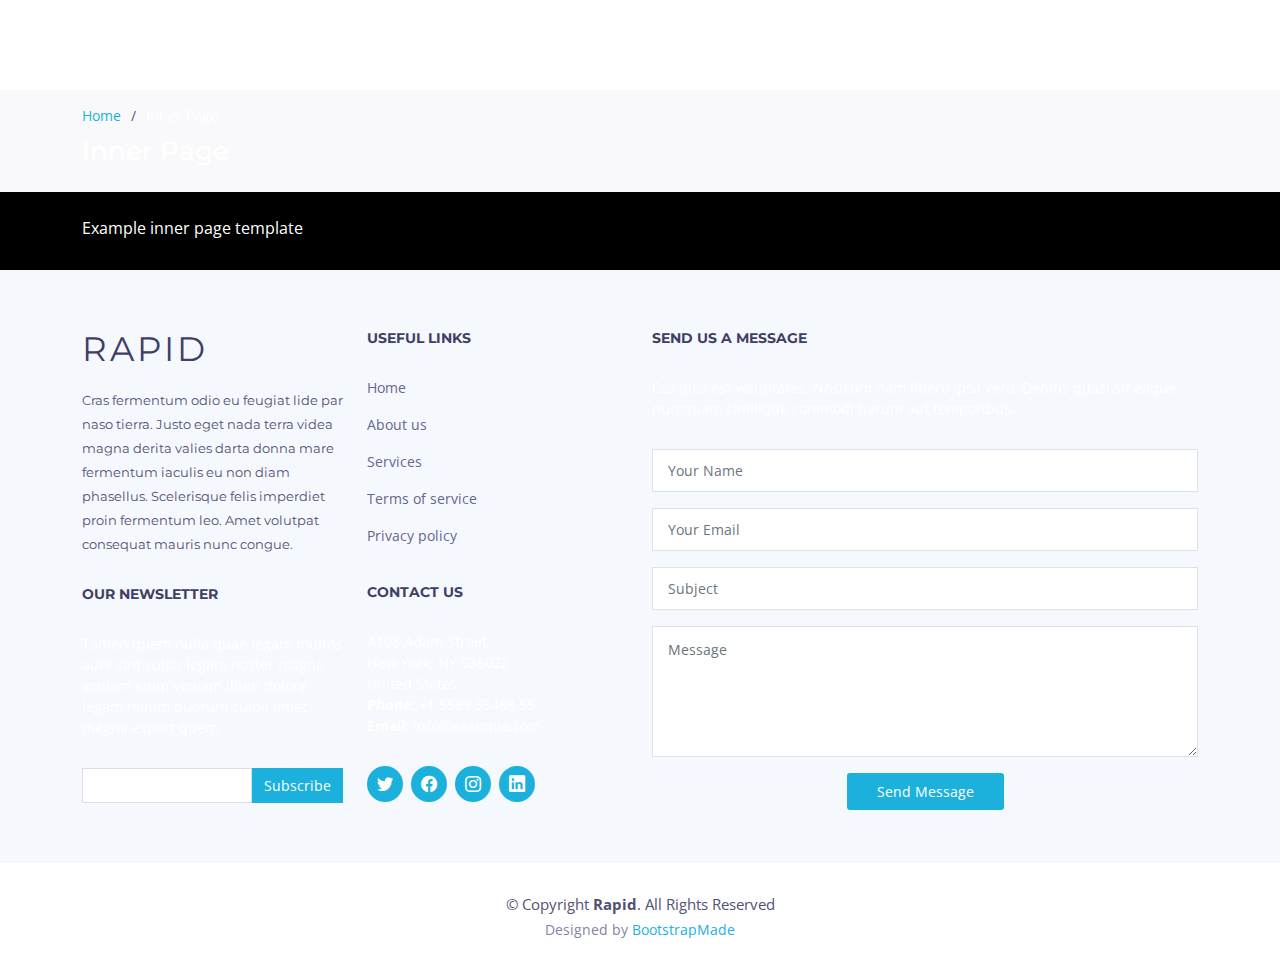
<file: inner-page.html>
<!DOCTYPE html>
<html lang="en">

<head>
  <meta charset="utf-8">
  <meta content="width=device-width, initial-scale=1.0" name="viewport">

  <title>Inner Page - Rapid Bootstrap Template</title>
  <meta content="" name="description">
  <meta content="" name="keywords">

  <!-- Favicons -->
  <link href="assets/img/favicon.png" rel="icon">
  <link href="assets/img/apple-touch-icon.png" rel="apple-touch-icon">

  <!-- Google Fonts -->
  <link href="https://fonts.googleapis.com/css?family=Open+Sans:300,300i,400,400i,600,600i,700,700i|Montserrat:300,400,500,600,700" rel="stylesheet">

  <!-- Vendor CSS Files -->
  <link href="assets/vendor/aos/aos.css" rel="stylesheet">
  <link href="assets/vendor/bootstrap/css/bootstrap.min.css" rel="stylesheet">
  <link href="assets/vendor/bootstrap-icons/bootstrap-icons.css" rel="stylesheet">
  <link href="assets/vendor/glightbox/css/glightbox.min.css" rel="stylesheet">
  <link href="assets/vendor/swiper/swiper-bundle.min.css" rel="stylesheet">

  <!-- Template Main CSS File -->
  <link href="assets/css/style.css" rel="stylesheet">

  <!-- =======================================================
  * Template Name: Rapid - v4.2.0
  * Template URL: https://bootstrapmade.com/rapid-multipurpose-bootstrap-business-template/
  * Author: BootstrapMade.com
  * License: https://bootstrapmade.com/license/
  ======================================================== -->
</head>

<body>

  <!-- ======= Header ======= -->
  <header id="header" class="fixed-top d-flex align-items-center ">
    <div class="container d-flex align-items-center">

      <h1 class="logo me-auto"><a href="index.html">Rapid</a></h1>
      <!-- Uncomment below if you prefer to use an image logo -->
      <!-- <a href="index.html" class="logo me-auto"><img src="assets/img/logo.png" alt="" class="img-fluid"></a>-->

      <nav id="navbar" class="navbar order-last order-lg-0">
        <ul>
          <li><a class="nav-link scrollto " href="#hero">Home</a></li>
          <li><a class="nav-link scrollto" href="#about">About</a></li>
          <li><a class="nav-link scrollto" href="#services">Services</a></li>
          <li><a class="nav-link scrollto " href="#portfolio">Portfolio</a></li>
          <li><a class="nav-link scrollto" href="#team">Team</a></li>
          <li class="dropdown"><a href="#"><span>Drop Down</span> <i class="bi bi-chevron-down"></i></a>
            <ul>
              <li><a href="#">Drop Down 1</a></li>
              <li class="dropdown"><a href="#"><span>Deep Drop Down</span> <i class="bi bi-chevron-right"></i></a>
                <ul>
                  <li><a href="#">Deep Drop Down 1</a></li>
                  <li><a href="#">Deep Drop Down 2</a></li>
                  <li><a href="#">Deep Drop Down 3</a></li>
                  <li><a href="#">Deep Drop Down 4</a></li>
                  <li><a href="#">Deep Drop Down 5</a></li>
                </ul>
              </li>
              <li><a href="#">Drop Down 2</a></li>
              <li><a href="#">Drop Down 3</a></li>
              <li><a href="#">Drop Down 4</a></li>
            </ul>
          </li>
          <li><a class="nav-link scrollto" href="#footer">Contact</a></li>
        </ul>
        <i class="bi bi-list mobile-nav-toggle"></i>
      </nav><!-- .navbar -->

      <div class="social-links">
        <a href="#" class="twitter"><i class="bi bi-twitter"></i></a>
        <a href="#" class="facebook"><i class="bi bi-facebook"></i></a>
        <a href="#" class="linkedin"><i class="bi bi-linkedin"></i></a>
        <a href="#" class="instagram"><i class="bi bi-instagram"></i></a>
      </div>

    </div>
  </header><!-- End Header -->

  <main id="main">

    <!-- ======= Breadcrumbs ======= -->
    <section id="breadcrumbs" class="breadcrumbs">
      <div class="container">

        <ol>
          <li><a href="index.html">Home</a></li>
          <li>Inner Page</li>
        </ol>
        <h2>Inner Page</h2>

      </div>
    </section><!-- End Breadcrumbs -->

    <section class="inner-page pt-4">
      <div class="container">
        <p>
          Example inner page template
        </p>
      </div>
    </section>

  </main><!-- End #main -->

  <!-- ======= Footer ======= -->
  <footer id="footer" class="section-bg">
    <div class="footer-top">
      <div class="container">

        <div class="row">

          <div class="col-lg-6">

            <div class="row">

              <div class="col-sm-6">

                <div class="footer-info">
                  <h3>Rapid</h3>
                  <p>Cras fermentum odio eu feugiat lide par naso tierra. Justo eget nada terra videa magna derita valies darta donna mare fermentum iaculis eu non diam phasellus. Scelerisque felis imperdiet proin fermentum leo. Amet volutpat consequat mauris nunc congue.</p>
                </div>

                <div class="footer-newsletter">
                  <h4>Our Newsletter</h4>
                  <p>Tamen quem nulla quae legam multos aute sint culpa legam noster magna veniam enim veniam illum dolore legam minim quorum culpa amet magna export quem.</p>
                  <form action="" method="post">
                    <input type="email" name="email"><input type="submit" value="Subscribe">
                  </form>
                </div>

              </div>

              <div class="col-sm-6">
                <div class="footer-links">
                  <h4>Useful Links</h4>
                  <ul>
                    <li><a href="#">Home</a></li>
                    <li><a href="#about">About us</a></li>
                    <li><a href="#">Services</a></li>
                    <li><a href="#">Terms of service</a></li>
                    <li><a href="#">Privacy policy</a></li>
                  </ul>
                </div>

                <div class="footer-links">
                  <h4>Contact Us</h4>
                  <p>
                    A108 Adam Street <br>
                    New York, NY 535022<br>
                    United States <br>
                    <strong>Phone:</strong> +1 5589 55488 55<br>
                    <strong>Email:</strong> info@example.com<br>
                  </p>
                </div>

                <div class="social-links">
                  <a href="#" class="twitter"><i class="bi bi-twitter"></i></a>
                  <a href="#" class="facebook"><i class="bi bi-facebook"></i></a>
                  <a href="#" class="instagram"><i class="bi bi-instagram"></i></a>
                  <a href="#" class="linkedin"><i class="bi bi-linkedin"></i></a>
                </div>

              </div>

            </div>

          </div>

          <div class="col-lg-6">

            <div class="form">

              <h4>Send us a message</h4>
              <p>Eos ipsa est voluptates. Nostrum nam libero ipsa vero. Debitis quasi sit eaque numquam similique commodi harum aut temporibus.</p>

              <form action="forms/contact.php" method="post" role="form" class="php-email-form">
                <div class="form-group">
                  <input type="text" name="name" class="form-control" id="name" placeholder="Your Name" required>
                </div>
                <div class="form-group mt-3">
                  <input type="email" class="form-control" name="email" id="email" placeholder="Your Email" required>
                </div>
                <div class="form-group mt-3">
                  <input type="text" class="form-control" name="subject" id="subject" placeholder="Subject" required>
                </div>
                <div class="form-group mt-3">
                  <textarea class="form-control" name="message" rows="5" placeholder="Message" required></textarea>
                </div>

                <div class="my-3">
                  <div class="loading">Loading</div>
                  <div class="error-message"></div>
                  <div class="sent-message">Your message has been sent. Thank you!</div>
                </div>

                <div class="text-center"><button type="submit" title="Send Message">Send Message</button></div>
              </form>

            </div>

          </div>

        </div>

      </div>
    </div>

    <div class="container">
      <div class="copyright">
        &copy; Copyright <strong>Rapid</strong>. All Rights Reserved
      </div>
      <div class="credits">
        <!--
        All the links in the footer should remain intact.
        You can delete the links only if you purchased the pro version.
        Licensing information: https://bootstrapmade.com/license/
        Purchase the pro version with working PHP/AJAX contact form: https://bootstrapmade.com/buy/?theme=Rapid
      -->
        Designed by <a href="https://bootstrapmade.com/">BootstrapMade</a>
      </div>
    </div>
  </footer><!-- End  Footer -->

  <a href="#" class="back-to-top d-flex align-items-center justify-content-center"><i class="bi bi-arrow-up-short"></i></a>

  <!-- Vendor JS Files -->
  <script src="assets/vendor/aos/aos.js"></script>
  <script src="assets/vendor/bootstrap/js/bootstrap.bundle.min.js"></script>
  <script src="assets/vendor/glightbox/js/glightbox.min.js"></script>
  <script src="assets/vendor/isotope-layout/isotope.pkgd.min.js"></script>
  <script src="assets/vendor/php-email-form/validate.js"></script>
  <script src="assets/vendor/purecounter/purecounter.js"></script>
  <script src="assets/vendor/swiper/swiper-bundle.min.js"></script>

  <!-- Template Main JS File -->
  <script src="assets/js/main.js"></script>

</body>

</html>
</file>
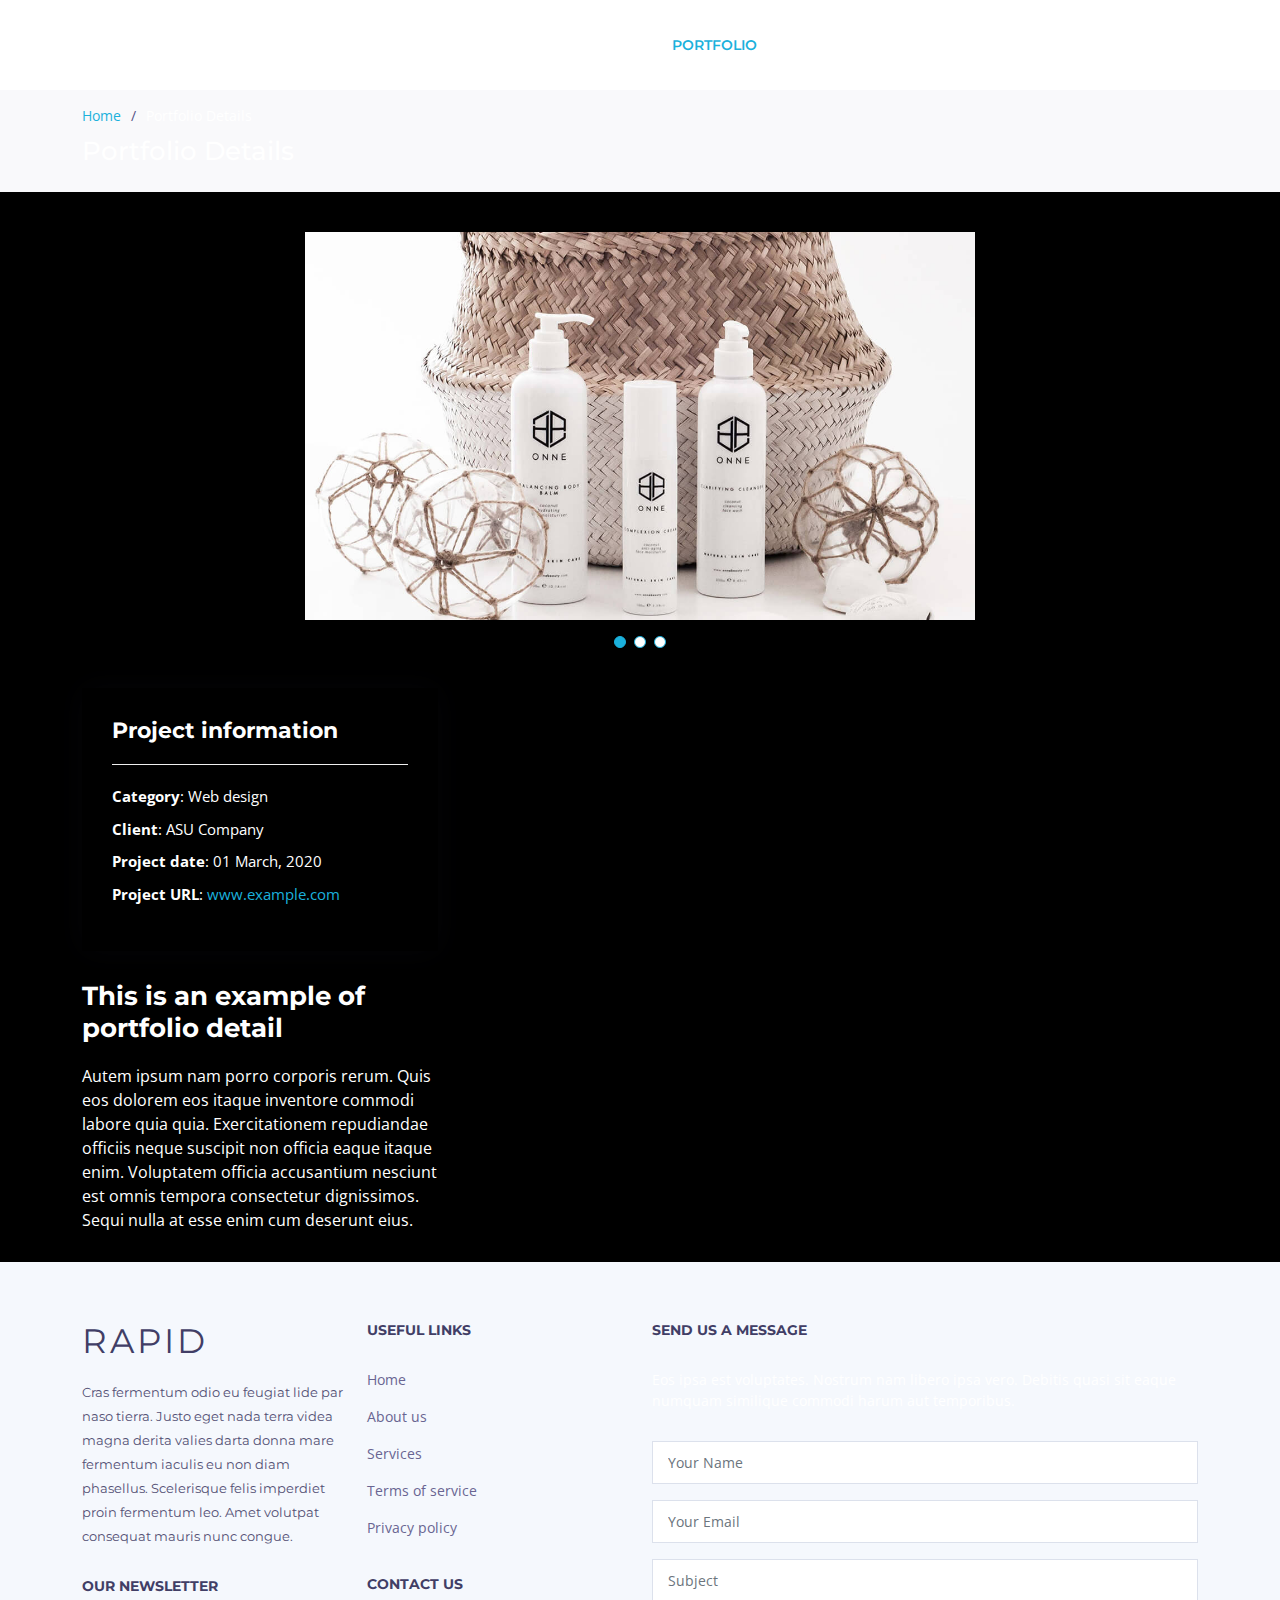
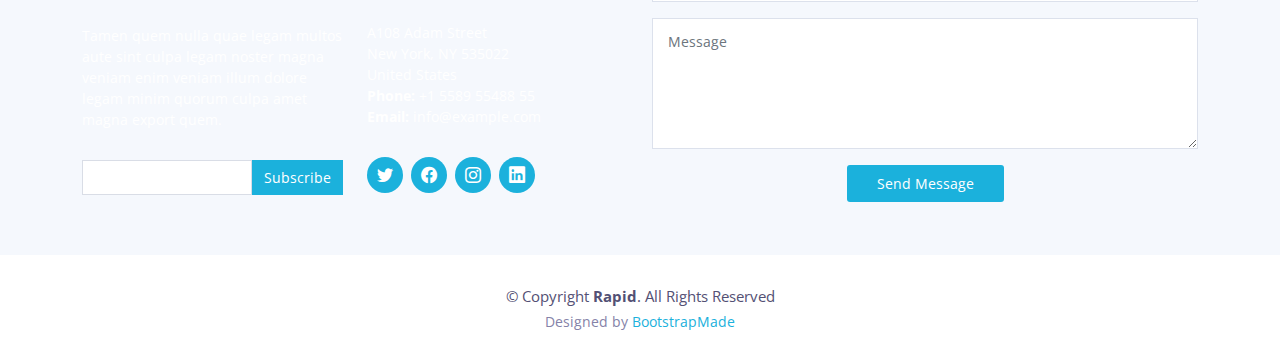
<file: portfolio-details.html>
<!DOCTYPE html>
<html lang="en">

<head>
  <meta charset="utf-8">
  <meta content="width=device-width, initial-scale=1.0" name="viewport">

  <title>Portfolio Details - Rapid Bootstrap Template</title>
  <meta content="" name="description">
  <meta content="" name="keywords">

  <!-- Favicons -->
  <link href="assets/img/favicon.png" rel="icon">
  <link href="assets/img/apple-touch-icon.png" rel="apple-touch-icon">

  <!-- Google Fonts -->
  <link href="https://fonts.googleapis.com/css?family=Open+Sans:300,300i,400,400i,600,600i,700,700i|Montserrat:300,400,500,600,700" rel="stylesheet">

  <!-- Vendor CSS Files -->
  <link href="assets/vendor/aos/aos.css" rel="stylesheet">
  <link href="assets/vendor/bootstrap/css/bootstrap.min.css" rel="stylesheet">
  <link href="assets/vendor/bootstrap-icons/bootstrap-icons.css" rel="stylesheet">
  <link href="assets/vendor/glightbox/css/glightbox.min.css" rel="stylesheet">
  <link href="assets/vendor/swiper/swiper-bundle.min.css" rel="stylesheet">

  <!-- Template Main CSS File -->
  <link href="assets/css/style.css" rel="stylesheet">

  <!-- =======================================================
  * Template Name: Rapid - v4.2.0
  * Template URL: https://bootstrapmade.com/rapid-multipurpose-bootstrap-business-template/
  * Author: BootstrapMade.com
  * License: https://bootstrapmade.com/license/
  ======================================================== -->
</head>

<body>

  <!-- ======= Header ======= -->
  <header id="header" class="fixed-top d-flex align-items-center ">
    <div class="container d-flex align-items-center">

      <h1 class="logo me-auto"><a href="index.html">Rapid</a></h1>
      <!-- Uncomment below if you prefer to use an image logo -->
      <!-- <a href="index.html" class="logo me-auto"><img src="assets/img/logo.png" alt="" class="img-fluid"></a>-->

      <nav id="navbar" class="navbar order-last order-lg-0">
        <ul>
          <li><a class="nav-link scrollto " href="#hero">Home</a></li>
          <li><a class="nav-link scrollto" href="#about">About</a></li>
          <li><a class="nav-link scrollto" href="#services">Services</a></li>
          <li><a class="nav-link scrollto active" href="#portfolio">Portfolio</a></li>
          <li><a class="nav-link scrollto" href="#team">Team</a></li>
          <li class="dropdown"><a href="#"><span>Drop Down</span> <i class="bi bi-chevron-down"></i></a>
            <ul>
              <li><a href="#">Drop Down 1</a></li>
              <li class="dropdown"><a href="#"><span>Deep Drop Down</span> <i class="bi bi-chevron-right"></i></a>
                <ul>
                  <li><a href="#">Deep Drop Down 1</a></li>
                  <li><a href="#">Deep Drop Down 2</a></li>
                  <li><a href="#">Deep Drop Down 3</a></li>
                  <li><a href="#">Deep Drop Down 4</a></li>
                  <li><a href="#">Deep Drop Down 5</a></li>
                </ul>
              </li>
              <li><a href="#">Drop Down 2</a></li>
              <li><a href="#">Drop Down 3</a></li>
              <li><a href="#">Drop Down 4</a></li>
            </ul>
          </li>
          <li><a class="nav-link scrollto" href="#footer">Contact</a></li>
        </ul>
        <i class="bi bi-list mobile-nav-toggle"></i>
      </nav><!-- .navbar -->

      <div class="social-links">
        <a href="#" class="twitter"><i class="bi bi-twitter"></i></a>
        <a href="#" class="facebook"><i class="bi bi-facebook"></i></a>
        <a href="#" class="linkedin"><i class="bi bi-linkedin"></i></a>
        <a href="#" class="instagram"><i class="bi bi-instagram"></i></a>
      </div>

    </div>
  </header><!-- End Header -->

  <main id="main">

    <!-- ======= Breadcrumbs ======= -->
    <section id="breadcrumbs" class="breadcrumbs">
      <div class="container">

        <ol>
          <li><a href="index.html">Home</a></li>
          <li>Portfolio Details</li>
        </ol>
        <h2>Portfolio Details</h2>

      </div>
    </section><!-- End Breadcrumbs -->

    <!-- ======= Portfolio Details Section ======= -->
    <section id="portfolio-details" class="portfolio-details">
      <div class="container">

        <div class="row gy-4">

          <div class="col-lg-8">
            <div class="portfolio-details-slider swiper-container">
              <div class="swiper-wrapper align-items-center">

                <div class="swiper-slide">
                  <img src="assets/img/portfolio/portfolio-details-1.jpg" alt="">
                </div>

                <div class="swiper-slide">
                  <img src="assets/img/portfolio/portfolio-details-2.jpg" alt="">
                </div>

                <div class="swiper-slide">
                  <img src="assets/img/portfolio/portfolio-details-3.jpg" alt="">
                </div>

              </div>
              <div class="swiper-pagination"></div>
            </div>
          </div>

          <div class="col-lg-4">
            <div class="portfolio-info">
              <h3>Project information</h3>
              <ul>
                <li><strong>Category</strong>: Web design</li>
                <li><strong>Client</strong>: ASU Company</li>
                <li><strong>Project date</strong>: 01 March, 2020</li>
                <li><strong>Project URL</strong>: <a href="#">www.example.com</a></li>
              </ul>
            </div>
            <div class="portfolio-description">
              <h2>This is an example of portfolio detail</h2>
              <p>
                Autem ipsum nam porro corporis rerum. Quis eos dolorem eos itaque inventore commodi labore quia quia. Exercitationem repudiandae officiis neque suscipit non officia eaque itaque enim. Voluptatem officia accusantium nesciunt est omnis tempora consectetur dignissimos. Sequi nulla at esse enim cum deserunt eius.
              </p>
            </div>
          </div>

        </div>

      </div>
    </section><!-- End Portfolio Details Section -->

  </main><!-- End #main -->

  <!-- ======= Footer ======= -->
  <footer id="footer" class="section-bg">
    <div class="footer-top">
      <div class="container">

        <div class="row">

          <div class="col-lg-6">

            <div class="row">

              <div class="col-sm-6">

                <div class="footer-info">
                  <h3>Rapid</h3>
                  <p>Cras fermentum odio eu feugiat lide par naso tierra. Justo eget nada terra videa magna derita valies darta donna mare fermentum iaculis eu non diam phasellus. Scelerisque felis imperdiet proin fermentum leo. Amet volutpat consequat mauris nunc congue.</p>
                </div>

                <div class="footer-newsletter">
                  <h4>Our Newsletter</h4>
                  <p>Tamen quem nulla quae legam multos aute sint culpa legam noster magna veniam enim veniam illum dolore legam minim quorum culpa amet magna export quem.</p>
                  <form action="" method="post">
                    <input type="email" name="email"><input type="submit" value="Subscribe">
                  </form>
                </div>

              </div>

              <div class="col-sm-6">
                <div class="footer-links">
                  <h4>Useful Links</h4>
                  <ul>
                    <li><a href="#">Home</a></li>
                    <li><a href="#about">About us</a></li>
                    <li><a href="#">Services</a></li>
                    <li><a href="#">Terms of service</a></li>
                    <li><a href="#">Privacy policy</a></li>
                  </ul>
                </div>

                <div class="footer-links">
                  <h4>Contact Us</h4>
                  <p>
                    A108 Adam Street <br>
                    New York, NY 535022<br>
                    United States <br>
                    <strong>Phone:</strong> +1 5589 55488 55<br>
                    <strong>Email:</strong> info@example.com<br>
                  </p>
                </div>

                <div class="social-links">
                  <a href="#" class="twitter"><i class="bi bi-twitter"></i></a>
                  <a href="#" class="facebook"><i class="bi bi-facebook"></i></a>
                  <a href="#" class="instagram"><i class="bi bi-instagram"></i></a>
                  <a href="#" class="linkedin"><i class="bi bi-linkedin"></i></a>
                </div>

              </div>

            </div>

          </div>

          <div class="col-lg-6">

            <div class="form">

              <h4>Send us a message</h4>
              <p>Eos ipsa est voluptates. Nostrum nam libero ipsa vero. Debitis quasi sit eaque numquam similique commodi harum aut temporibus.</p>

              <form action="forms/contact.php" method="post" role="form" class="php-email-form">
                <div class="form-group">
                  <input type="text" name="name" class="form-control" id="name" placeholder="Your Name" required>
                </div>
                <div class="form-group mt-3">
                  <input type="email" class="form-control" name="email" id="email" placeholder="Your Email" required>
                </div>
                <div class="form-group mt-3">
                  <input type="text" class="form-control" name="subject" id="subject" placeholder="Subject" required>
                </div>
                <div class="form-group mt-3">
                  <textarea class="form-control" name="message" rows="5" placeholder="Message" required></textarea>
                </div>

                <div class="my-3">
                  <div class="loading">Loading</div>
                  <div class="error-message"></div>
                  <div class="sent-message">Your message has been sent. Thank you!</div>
                </div>

                <div class="text-center"><button type="submit" title="Send Message">Send Message</button></div>
              </form>

            </div>

          </div>

        </div>

      </div>
    </div>

    <div class="container">
      <div class="copyright">
        &copy; Copyright <strong>Rapid</strong>. All Rights Reserved
      </div>
      <div class="credits">
        <!--
        All the links in the footer should remain intact.
        You can delete the links only if you purchased the pro version.
        Licensing information: https://bootstrapmade.com/license/
        Purchase the pro version with working PHP/AJAX contact form: https://bootstrapmade.com/buy/?theme=Rapid
      -->
        Designed by <a href="https://bootstrapmade.com/">BootstrapMade</a>
      </div>
    </div>
  </footer><!-- End  Footer -->

  <a href="#" class="back-to-top d-flex align-items-center justify-content-center"><i class="bi bi-arrow-up-short"></i></a>

  <!-- Vendor JS Files -->
  <script src="assets/vendor/aos/aos.js"></script>
  <script src="assets/vendor/bootstrap/js/bootstrap.bundle.min.js"></script>
  <script src="assets/vendor/glightbox/js/glightbox.min.js"></script>
  <script src="assets/vendor/isotope-layout/isotope.pkgd.min.js"></script>
  <script src="assets/vendor/php-email-form/validate.js"></script>
  <script src="assets/vendor/purecounter/purecounter.js"></script>
  <script src="assets/vendor/swiper/swiper-bundle.min.js"></script>

  <!-- Template Main JS File -->
  <script src="assets/js/main.js"></script>

</body>

</html>
</file>
<file: assets/css/style.css>
/**
* Template Name: Rapid - v4.2.0
* Template URL: https://bootstrapmade.com/rapid-multipurpose-bootstrap-business-template/
* Author: BootstrapMade.com
* License: https://bootstrapmade.com/license/
*/

/*--------------------------------------------------------------
# General
--------------------------------------------------------------*/
body {
  background: #000;
  color: #fff;
  font-family: "Open Sans", sans-serif;
}

a {
  color: #1bb1dc;
  text-decoration: none;
  transition: 0.5s;
}

a:hover, a:active, a:focus {
  color: #0a98c0;
  outline: none;
  text-decoration: none;
}

p {
  padding: 0;
  margin: 0 0 30px 0;
}

h1, h2, h3, h4, h5, h6 {
  font-family: "Montserrat", sans-serif;
  font-weight: 400;
  margin: 0 0 20px 0;
  padding: 0;
}

/*--------------------------------------------------------------
# Back to top button
--------------------------------------------------------------*/
.back-to-top {
  position: fixed;
  visibility: hidden;
  opacity: 0;
  right: 15px;
  bottom: 15px;
  z-index: 996;
  background: #1bb1dc;
  width: 40px;
  height: 40px;
  border-radius: 50px;
  transition: all 0.4s;
}

.back-to-top i {
  font-size: 28px;
  color: #fff;
  line-height: 0;
}

.back-to-top:hover {
  background: #39c0e7;
  color: #fff;
}

.back-to-top.active {
  visibility: visible;
  opacity: 1;
}

/*--------------------------------------------------------------
# Disable aos animation delay on mobile devices
--------------------------------------------------------------*/
@media screen and (max-width: 768px) {
  [data-aos-delay] {
    transition-delay: 0 !important;
  }
}

/*--------------------------------------------------------------
# Header
--------------------------------------------------------------*/
#header {
  background: #fff;
  transition: all 0.5s;
  z-index: 997;
  height: 90px;
}

#header.header-transparent {
  background: transparent;
}

#header.header-scrolled {
  background: #000;
  height: 70px;
  box-shadow: 0px 0px 30px rgba(127, 137, 161, 0.3);
}

#header .logo {
  font-size: 36px;
  margin: 0;
  padding: 0;
  font-weight: 400;
  letter-spacing: 3px;
  text-transform: uppercase;
}

#header .logo a {
  color: #ffffff;
}

#header .logo img {
  max-height: 40px;
}

#header .social-links {
  margin: 0 0 0 20px;
  display: inline-flex;
  align-items: center;
  justify-content: center;
}

#header .social-links a {
  color: #ffffff;
  transition: 0.3s;
  line-height: 0;
  margin-left: 15px;
}

#header .social-links a i {
  line-height: 0;
}

#header .social-links a:hover {
  color: #1bb1dc;
}

@media (max-width: 992px) {
  #header .social-links {
    margin: 0 15px 0 0;
  }
}

@media (max-width: 992px) {
  #header .logo {
    font-size: 28px;
  }
}

/*--------------------------------------------------------------
# Navigation Menu
--------------------------------------------------------------*/
/**
* Desktop Navigation 
*/
.navbar {
  padding: 0;
}

.navbar ul {
  margin: 0;
  padding: 0;
  display: flex;
  list-style: none;
  align-items: center;
}

.navbar li {
  position: relative;
}

.navbar a {
  display: flex;
  align-items: center;
  justify-content: space-between;
  padding: 10px 0 10px 24px;
  font-family: "Montserrat", sans-serif;
  text-transform: uppercase;
  font-size: 14px;
  font-weight: 600;
  color: #ffffff;
  white-space: nowrap;
  transition: 0.3s;
}

.navbar a i {
  font-size: 12px;
  line-height: 0;
  margin-left: 5px;
}

.navbar a:hover, .navbar .active, .navbar li:hover > a {
  color: #1bb1dc;
}

.navbar .dropdown ul {
  display: block;
  position: absolute;
  left: 24px;
  top: calc(100% + 30px);
  margin: 0;
  padding: 10px 0;
  z-index: 99;
  opacity: 0;
  visibility: hidden;
  background: #fff;
  box-shadow: 0px 0px 30px rgba(127, 137, 161, 0.25);
  transition: 0.3s;
}

.navbar .dropdown ul li {
  min-width: 200px;
}

.navbar .dropdown ul a {
  padding: 10px 20px;
  text-transform: none;
  font-weight: 400;
}

.navbar .dropdown ul a i {
  font-size: 12px;
}

.navbar .dropdown ul a:hover, .navbar .dropdown ul .active:hover, .navbar .dropdown ul li:hover > a {
  color: #1bb1dc;
}

.navbar .dropdown:hover > ul {
  opacity: 1;
  top: 100%;
  visibility: visible;
}

.navbar .dropdown .dropdown ul {
  top: 0;
  left: calc(100% - 30px);
  visibility: hidden;
}

.navbar .dropdown .dropdown:hover > ul {
  opacity: 1;
  top: 0;
  left: 100%;
  visibility: visible;
}

@media (max-width: 1366px) {
  .navbar .dropdown .dropdown ul {
    left: -90%;
  }
  .navbar .dropdown .dropdown:hover > ul {
    left: -100%;
  }
}

/**
* Mobile Navigation 
*/
.mobile-nav-toggle {
  color: #ffffff;
  font-size: 28px;
  cursor: pointer;
  display: none;
  line-height: 0;
  transition: 0.5s;
}

.mobile-nav-toggle.bi-x {
  color: #fff;
}

@media (max-width: 991px) {
  .mobile-nav-toggle {
    display: block;
  }
  .navbar ul {
    display: none;
  }
}

.navbar-mobile {
  position: fixed;
  overflow: hidden;
  top: 0;
  right: 0;
  left: 0;
  bottom: 0;
  background: rgba(0, 0, 0, 0.9);
  transition: 0.3s;
  z-index: 999;
}

.navbar-mobile .mobile-nav-toggle {
  position: absolute;
  top: 15px;
  right: 15px;
}

.navbar-mobile ul {
  display: block;
  position: absolute;
  top: 55px;
  right: 15px;
  bottom: 15px;
  left: 15px;
  padding: 10px 0;
  background-color: #000;
  overflow-y: auto;
  transition: 0.3s;
}

.navbar-mobile a {
  padding: 10px 20px;
  font-size: 15px;
  color: #ffffff;
}

.navbar-mobile a:hover, .navbar-mobile .active, .navbar-mobile li:hover > a {
  color: #1bb1dc;
}

.navbar-mobile .getstarted {
  margin: 15px;
}

.navbar-mobile .dropdown ul {
  position: static;
  display: none;
  margin: 10px 20px;
  padding: 10px 0;
  z-index: 99;
  opacity: 1;
  visibility: visible;
  background: #fff;
  box-shadow: 0px 0px 30px rgba(127, 137, 161, 0.25);
}

.navbar-mobile .dropdown ul li {
  min-width: 200px;
}

.navbar-mobile .dropdown ul a {
  padding: 10px 20px;
}

.navbar-mobile .dropdown ul a i {
  font-size: 12px;
}

.navbar-mobile .dropdown ul a:hover, .navbar-mobile .dropdown ul .active:hover, .navbar-mobile .dropdown ul li:hover > a {
  color: #1bb1dc;
}

.navbar-mobile .dropdown > .dropdown-active {
  display: block;
}

/*--------------------------------------------------------------
# Hero Section
--------------------------------------------------------------*/
#hero {
  width: 100%;
  height: 100vh;
  position: relative;
  background: #f5f8fd url("../img/intro-bg.jpg") center top no-repeat;
  background-size: cover;
  padding-top: 110px;
}

@media (max-width: 991px) {
  #hero {
    height: auto;
    padding: 100px 0 60px 0;
  }
  #hero .container {
    height: auto !important;
  }
  #hero .intro-img {
    width: 80%;
  }
}

@media (min-width: 992px) {
  #hero .intro-info {
    padding-top: 100px;
  }
}

@media (max-width: 991px) {
  #hero .intro-info {
    text-align: center;
    padding-top: 40px;
  }
}

#hero .intro-info h2 {
  color: white;
  margin-bottom: 40px;
  font-size: 40px;
  font-weight: 700;
}

#hero .intro-info h2 span {
  color: #1bb1dc;
}

@media (max-width: 991px) {
  #hero .intro-info h2 {
    font-size: 30px;
    margin-bottom: 30px;
  }
}

#hero .intro-info .btn-get-started, #hero .intro-info .btn-services {
  font-family: "Montserrat", sans-serif;
  font-size: 13px;
  font-weight: 600;
  text-transform: uppercase;
  letter-spacing: 1px;
  display: inline-block;
  padding: 10px 32px;
  border-radius: 4px;
  transition: 0.5s;
  color: #fff;
  background: #1bb1dc;
  color: #fff;
}

#hero .intro-info .btn-get-started:hover, #hero .intro-info .btn-services:hover {
  background: #0a98c0;
}

/*--------------------------------------------------------------
# Sections
--------------------------------------------------------------*/
section {
  overflow: hidden;
}

/* Sections Header
--------------------------------*/
.section-header h3 {
  font-size: 36px;
  color: #ffffff;
  text-align: center;
  font-weight: 700;
  position: relative;
  font-family: "Montserrat", sans-serif;
}

.section-header p {
  text-align: center;
  margin: auto;
  font-size: 15px;
  padding-bottom: 60px;
  color: #ffffff;
  width: 100%;
}

@media (max-width: 767px) {
  .section-header p {
    width: 100%;
  }
}

/* Section with background
--------------------------------*/
.section-bg {
  background: #000000;
}

/* About Us Section
--------------------------------*/
#about {
  padding: 80px 0;
}

#about .about-content {
  padding-top: 40px;
}

#about .about-content h2 {
  color: #413e66;
  font-family: "Montserrat", sans-serif;
  font-weight: 700;
}

#about .about-content h3 {
  color: #696592;
  font-weight: 400;
  font-size: 22px;
  font-style: italic;
}

#about .about-content ul {
  list-style: none;
  padding: 0;
}

#about .about-content ul li {
  padding-bottom: 10px;
}

#about .about-content ul li i {
  font-size: 20px;
  padding-right: 4px;
  color: #1bb1dc;
}

#about .about-img {
  position: relative;
  margin: 30px 30px 30px 30px;
}

#about .about-img img {
  width: 100%;
  border: 8px solid #fff;
  transition: .5s;
}

#about .about-img img:hover {
  width: 100%;
  transform: scale(1.03);
}

#about .about-img::before {
  position: absolute;
  left: -31px;
  top: -30px;
  width: 90%;
  height: 92%;
  z-index: -1;
  content: '';
  background-color: #ebf1fa;
  transition: .5s;
}

#about .about-img::after {
  position: absolute;
  right: -31px;
  bottom: -30px;
  width: 90%;
  height: 92%;
  z-index: -1;
  content: '';
  background-color: #ebf1fa;
  transition: .5s;
}

/* Services Section
--------------------------------*/
#services {
  padding: 60px 0 40px 0;
}

#services .box {
  padding: 9px;
  position: relative;
  overflow: hidden;
  border-radius: 10px;
  margin: 0 10px 40px 10px;
  background: ##000000d9;
  box-shadow: 0 10px 29px 0 rgba(68, 88, 144, 0.1);
  transition: all 0.3s ease-in-out;
  text-align: center;
}

#services .box:hover {
  transform: scale(1.1);
}

#services .icon {
  margin: 0 auto 15px auto;
  padding-top: 12px;
  display: inline-block;
  text-align: center;
  border-radius: 50%;
  width: 60px;
  height: 60px;
}

#services .icon i {
  font-size: 36px;
  line-height: 0;
}

#services .title {
  font-weight: 700;
  margin-bottom: 15px;
  font-size: 18px;
}

#services .title a {
  color: #111;
}

#services .box:hover .title a {
  color: #1bb1dc;
}

#services .description {
  font-size: 14px;
  line-height: 28px;
  margin-bottom: 0;
  text-align: left;
}

/* Why Us Section
--------------------------------*/
#why-us {
  padding: 60px 0;
}

@media (max-width: 991px) {
  #why-us .why-us-content {
    padding-top: 30px;
  }
}

#why-us .why-us-content .features {
  margin: 0 0 15px 0;
  padding: 0;
}

#why-us .why-us-content .features i {
  font-size: 36px;
  float: left;
}

#why-us .why-us-content .features h4 {
  font-size: 24px;
  font-weight: 600;
  margin-left: 56px;
  color: #413e66;
  margin-bottom: 5px;
}

#why-us .why-us-content .features p {
  font-size: 16px;
  margin-left: 56px;
  color: #555186;
}

#why-us .counters {
  padding-top: 0px;
}

#why-us .counters span {
  font-family: "Montserrat", sans-serif;
  font-weight: bold;
  font-size: 16px;
  display: block;
  color: #ffffff;
}

#why-us .counters p {
  padding: 0;
  margin: 0 0 20px 0;
  font-family: "Montserrat", sans-serif;
  font-size: 14px;
  color: #ffffff;
}

/* Call To Action Section
--------------------------------*/
#call-to-action {
  background: #000000;
  background-size: cover;
  padding: 40px 0;
}

#call-to-action .cta-title {
  color: #fff;
  font-size: 28px;
  font-weight: 700;
}

#call-to-action .cta-text {
  color: #fff;
}

@media (min-width: 991px) {
  #call-to-action .cta-btn-container {
    display: flex;
    align-items: center;
    justify-content: flex-end;
  }
}

#call-to-action .cta-btn {
  font-family: "Montserrat", sans-serif;
  font-weight: 700;
  font-size: 16px;
  letter-spacing: 1px;
  display: inline-block;
  padding: 8px 26px;
  border-radius: 3px;
  transition: 0.5s;
  margin: 10px;
  border: 3px solid #fff;
  color: #fff;
}

#call-to-action .cta-btn:hover {
  background: #1bb1dc;
  border: 3px solid #1bb1dc;
}

/* Features Section
--------------------------------*/
#features {
  padding: 80px 0;
}

#features h4 {
  font-weight: 600;
  font-size: 24px;
}

/* Portfolio Section
--------------------------------*/
#portfolio {
  padding: 60px 0;
}

#portfolio #portfolio-flters {
  padding: 0;
  margin: 5px 0 35px 0;
  list-style: none;
  text-align: center;
}

#portfolio #portfolio-flters li {
  cursor: pointer;
  margin: 15px 15px 15px 0;
  display: inline-block;
  padding: 6px 10px;
  font-size: 16px;
  line-height: 20px;
  color: #413e66;
  margin-bottom: 5px;
  transition: all 0.3s ease-in-out;
}

#portfolio #portfolio-flters li:hover, #portfolio #portfolio-flters li.filter-active {
  color: #1bb1dc;
}

#portfolio #portfolio-flters li:last-child {
  margin-right: 0;
}

#portfolio .portfolio-item {
  position: relative;
  overflow: hidden;
  margin-bottom: 30px;
}

#portfolio .portfolio-item .portfolio-wrap {
  overflow: hidden;
  position: relative;
  margin: 0;
}

#portfolio .portfolio-item .portfolio-wrap:hover img {
  opacity: 0.4;
  transition: 0.3s;
}

#portfolio .portfolio-item .portfolio-wrap .portfolio-info {
  position: absolute;
  top: 0;
  right: 0;
  bottom: 0;
  left: 0;
  display: flex;
  justify-content: center;
  align-items: center;
  flex-direction: column;
  text-align: center;
  opacity: 0;
  transition: 0.2s linear;
}

#portfolio .portfolio-item .portfolio-wrap .portfolio-info h4 {
  font-size: 22px;
  line-height: 1px;
  font-weight: 700;
  margin-bottom: 14px;
  padding-bottom: 0;
}

#portfolio .portfolio-item .portfolio-wrap .portfolio-info h4 a {
  color: #fff;
}

#portfolio .portfolio-item .portfolio-wrap .portfolio-info h4 a:hover {
  color: #1bb1dc;
}

#portfolio .portfolio-item .portfolio-wrap .portfolio-info p {
  padding: 0;
  margin: 0;
  color: #f8fcff;
  font-weight: 500;
  font-size: 14px;
  text-transform: uppercase;
}

#portfolio .portfolio-item .portfolio-wrap .portfolio-info .link-preview, #portfolio .portfolio-item .portfolio-wrap .portfolio-info .link-details {
  display: inline-block;
  line-height: 1;
  text-align: center;
  width: 36px;
  height: 36px;
  background: #1bb1dc;
  border-radius: 50%;
  margin: 10px 4px 0 4px;
  display: inline-flex;
  align-items: center;
  justify-content: center;
}

#portfolio .portfolio-item .portfolio-wrap .portfolio-info .link-preview i, #portfolio .portfolio-item .portfolio-wrap .portfolio-info .link-details i {
  font-size: 22px;
  color: #fff;
  line-height: 0;
}

#portfolio .portfolio-item .portfolio-wrap .portfolio-info .link-preview:hover, #portfolio .portfolio-item .portfolio-wrap .portfolio-info .link-details:hover {
  background: #42c3e8;
}

#portfolio .portfolio-item .portfolio-wrap .portfolio-info .link-preview:hover i, #portfolio .portfolio-item .portfolio-wrap .portfolio-info .link-details:hover i {
  color: #fff;
}

#portfolio .portfolio-item .portfolio-wrap:hover {
  background: #282646;
}

#portfolio .portfolio-item .portfolio-wrap:hover .portfolio-info {
  opacity: 1;
}

/*--------------------------------------------------------------
# Portfolio Details
--------------------------------------------------------------*/
.portfolio-details {
  padding-top: 40px;
}

.portfolio-details .portfolio-details-slider img {
  width: 100%;
}

.portfolio-details .portfolio-details-slider .swiper-pagination {
  margin-top: 20px;
  position: relative;
}

.portfolio-details .portfolio-details-slider .swiper-pagination .swiper-pagination-bullet {
  width: 12px;
  height: 12px;
  background-color: #fff;
  opacity: 1;
  border: 1px solid #1bb1dc;
}

.portfolio-details .portfolio-details-slider .swiper-pagination .swiper-pagination-bullet-active {
  background-color: #1bb1dc;
}

.portfolio-details .portfolio-info {
  padding: 30px;
  box-shadow: 0px 0 30px rgba(65, 62, 102, 0.08);
}

.portfolio-details .portfolio-info h3 {
  font-size: 22px;
  font-weight: 700;
  margin-bottom: 20px;
  padding-bottom: 20px;
  border-bottom: 1px solid #eee;
}

.portfolio-details .portfolio-info ul {
  list-style: none;
  padding: 0;
  font-size: 15px;
}

.portfolio-details .portfolio-info ul li + li {
  margin-top: 10px;
}

.portfolio-details .portfolio-description {
  padding-top: 30px;
}

.portfolio-details .portfolio-description h2 {
  font-size: 26px;
  font-weight: 700;
  margin-bottom: 20px;
}

.portfolio-details .portfolio-description p {
  padding: 0;
}

/* Testimonials Section
--------------------------------*/
#testimonials {
  padding: 60px 0;
}

#testimonials .section-header {
  margin-bottom: 40px;
}

@media (max-width: 767px) {
  #testimonials .testimonial-item {
    text-align: center;
  }
}

#testimonials .testimonial-item .testimonial-img {
  width: 120px;
  border-radius: 50%;
  border: 4px solid #fff;
  float: left;
}

@media (max-width: 767px) {
  #testimonials .testimonial-item .testimonial-img {
    float: none;
    margin: auto;
  }
}

#testimonials .testimonial-item h3 {
  font-size: 20px;
  font-weight: bold;
  margin: 10px 0 5px 0;
  color: #fff;
  margin-left: 140px;
}

#testimonials .testimonial-item h4 {
  font-size: 14px;
  color: #fff;
  margin: 0 0 15px 0;
  margin-left: 140px;
}

#testimonials .testimonial-item p {
  font-style: italic;
  margin: 0 0 15px 140px;
}

@media (min-width: 992px) {
  #testimonials .testimonial-item p {
    width: 80%;
  }
}

@media (max-width: 767px) {
  #testimonials .testimonial-item h3, #testimonials .testimonial-item h4, #testimonials .testimonial-item p {
    margin-left: 0;
  }
}

#testimonials .swiper-pagination {
  margin-top: 20px;
  position: relative;
}

#testimonials .swiper-pagination .swiper-pagination-bullet {
  width: 12px;
  height: 12px;
  background-color: #fff;
  opacity: 1;
  border: 1px solid #1bb1dc;
}

#testimonials .swiper-pagination .swiper-pagination-bullet-active {
  background-color: #1bb1dc;
}

/* Team Section
--------------------------------*/
#team {
  padding: 60px 0;
}

#team .member {
  text-align: center;
  margin-bottom: 20px;
  position: relative;
  overflow: hidden;
}

#team .member .member-info {
  display: flex;
  justify-content: center;
  align-items: center;
  position: absolute;
  bottom: 0;
  left: 0;
  right: 0;
  transition: 0.2s;
  padding: 15px 0;
  background: rgba(29, 28, 41, 0.6);
}

#team .member .member-info-content {
  transition: margin 0.2s;
  height: 36px;
  transition: height 0.4s;
}

#team .member:hover .member-info {
  transition: 0.4s;
}

#team .member:hover .member-info-content {
  height: 70px;
}

#team .member h4 {
  font-weight: 700;
  margin-bottom: 2px;
  font-size: 18px;
  color: #fff;
}

#team .member span {
  font-style: italic;
  display: block;
  font-size: 13px;
  color: #fff;
}

#team .member .social a {
  transition: none;
  color: #fff;
}

#team .member .social a:hover {
  color: #1bb1dc;
}

#team .member .social i {
  font-size: 18px;
  margin: 0 2px;
}

/* Clients Section
--------------------------------*/
#clients {
  padding: 60px 0;
}

#clients img {
  opacity: 0.5;
  transition: 0.3s;
}

#clients img:hover {
  opacity: 1;
}

#clients .swiper-pagination {
  margin-top: 20px;
  position: relative;
}

#clients .swiper-pagination .swiper-pagination-bullet {
  width: 12px;
  height: 12px;
  background-color: #fff;
  opacity: 1;
  border: 1px solid #1bb1dc;
}

#clients .swiper-pagination .swiper-pagination-bullet-active {
  background-color: #1bb1dc;
}

/* Pricing Section
--------------------------------*/
#pricing {
  padding: 80px 0;
}

@media (max-width: 991px) {
  #pricing {
    padding-bottom: 30px;
  }
}

#pricing .card {
  border: 0;
  border-radius: 0px;
  box-shadow: 0 3px 0px 0 rgba(65, 62, 102, 0.08);
  transition: all .3s ease-in-out;
  padding: 36px 0;
  position: relative;
}

@media (max-width: 991px) {
  #pricing .card {
    margin-bottom: 50px;
  }
}

#pricing .card:after {
  content: '';
  position: absolute;
  top: 0;
  left: 0;
  width: 0%;
  height: 5px;
  background-color: #1bb1dc;
  transition: 0.5s;
}

#pricing .card:hover {
  transform: scale(1.05);
  box-shadow: 0 20px 35px 0 rgba(0, 0, 0, 0.08);
}

#pricing .card:hover:after {
  width: 100%;
}

#pricing .card .card-header {
  background-color: white;
  border-bottom: 0px;
  -moz-text-align-last: center;
  text-align-last: center;
}

#pricing .card .card-title {
  margin-bottom: 16px;
  color: #535074;
}

#pricing .card .card-block {
  padding-top: 0;
  text-align: center;
}

#pricing .card .list-group-item {
  border: 0px;
  padding: 6px;
  color: #413e66;
  font-weight: 300;
}

#pricing .card h3 {
  font-size: 64px;
  margin-bottom: 0px;
  color: #535074;
}

#pricing .card h3 .currency {
  font-size: 30px;
  position: relative;
  font-weight: 400;
  top: -30px;
  letter-spacing: 0px;
}

#pricing .card h3 .period {
  font-size: 16px;
  color: #6c67a3;
  letter-spacing: 0px;
}

#pricing .card .list-group {
  margin-bottom: 15px;
}

#pricing .card .btn {
  text-transform: uppercase;
  font-size: 13px;
  font-weight: 500;
  color: #5f5b96;
  border-radius: 0;
  padding: 10px 24px;
  letter-spacing: 1px;
  border-radius: 3px;
  display: inline-block;
  background: #1bb1dc;
  color: #fff;
}

#pricing .card .btn:hover {
  background: #0a98c0;
}

/* Frequently Asked Questions Section
--------------------------------*/
#faq {
  padding: 60px 0;
  overflow: hidden;
}

#faq .faq-list {
  padding: 0;
  list-style: none;
}

#faq .faq-list li {
  border-bottom: 1px solid #edecf4;
  margin-bottom: 20px;
  padding-bottom: 20px;
}

#faq .faq-list .question {
  display: block;
  position: relative;
  font-family: #1bb1dc;
  font-size: 18px;
  line-height: 24px;
  font-weight: 400;
  padding-left: 25px;
  cursor: pointer;
  color: #158caf;
  transition: 0.3s;
  margin-left: 50%;
  margin-right: 50%;
}

#faq .faq-list i {
  font-size: 16px;
  position: absolute;
  left: 0;
  top: -2px;
}

#faq .faq-list p {
  margin-bottom: 0;
  padding: 10px 0 0 25px;
}

#faq .faq-list .icon-show {
  display: none;
}

#faq .faq-list .collapsed {
  color: black;
}

#faq .faq-list .collapsed:hover {
  color: #1bb1dc;
}

#faq .faq-list .collapsed .icon-show {
  display: inline-block;
  transition: 0.6s;
}

#faq .faq-list .collapsed .icon-close {
  display: none;
  transition: 0.6s;
}

/*--------------------------------------------------------------
# Breadcrumbs
--------------------------------------------------------------*/
.breadcrumbs {
  padding: 15px 0;
  background: #f9f9fb;
  min-height: 40px;
  margin-top: 90px;
}

.breadcrumbs h2 {
  font-size: 26px;
  font-weight: 500;
  margin-bottom: 10px;
}

.breadcrumbs ol {
  display: flex;
  flex-wrap: wrap;
  list-style: none;
  padding: 0 0 10px 0;
  margin: 0;
  font-size: 14px;
}

.breadcrumbs ol li + li {
  padding-left: 10px;
}

.breadcrumbs ol li + li::before {
  display: inline-block;
  padding-right: 10px;
  color: #555186;
  content: "/";
}

/*--------------------------------------------------------------
# Footer
--------------------------------------------------------------*/
#footer {
  padding: 0 0 30px 0;
  font-size: 14px;
  background: #fff;
}

#footer .footer-top {
  padding: 60px 0 30px 0;
  background: #f5f8fd;
}

#footer .footer-top .footer-info {
  margin-bottom: 30px;
}

#footer .footer-top .footer-info h3 {
  font-size: 34px;
  margin: 0 0 20px 0;
  padding: 2px 0 2px 0;
  line-height: 1;
  font-family: "Montserrat", sans-serif;
  color: #413e66;
  font-weight: 400;
  letter-spacing: 3px;
  text-transform: uppercase;
}

#footer .footer-top .footer-info p {
  font-size: 13px;
  line-height: 24px;
  margin-bottom: 0;
  font-family: "Montserrat", sans-serif;
  color: #535074;
}

#footer .footer-top .social-links a {
  display: inline-flex;
  align-items: center;
  justify-content: center;
  background: #1bb1dc;
  color: #fff;
  margin-right: 4px;
  border-radius: 50%;
  text-align: center;
  width: 36px;
  height: 36px;
  transition: 0.3s;
}

#footer .footer-top .social-links a i {
  line-height: 0;
  font-size: 16px;
}

#footer .footer-top .social-links a:hover {
  background: #0a98c0;
  color: #fff;
}

@media (max-width: 574px) {
  #footer .footer-top .social-links a {
    margin-bottom: 25px;
  }
}

#footer .footer-top h4 {
  font-size: 14px;
  font-weight: bold;
  color: #413e66;
  text-transform: uppercase;
  position: relative;
  padding-bottom: 10px;
}

#footer .footer-top .footer-links {
  margin-bottom: 30px;
}

#footer .footer-top .footer-links ul {
  list-style: none;
  padding: 0;
  margin: 0;
}

#footer .footer-top .footer-links ul li {
  padding: 8px 0;
}

#footer .footer-top .footer-links ul li:first-child {
  padding-top: 0;
}

#footer .footer-top .footer-links ul a {
  color: #696592;
}

#footer .footer-top .footer-links ul a:hover {
  color: #1bb1dc;
}

#footer .footer-top .footer-contact {
  margin-bottom: 30px;
}

#footer .footer-top .footer-contact p {
  line-height: 26px;
}

#footer .footer-top .footer-newsletter {
  margin-bottom: 30px;
}

#footer .footer-top .footer-newsletter input[type="email"] {
  border: 0;
  padding: 6px 8px;
  width: 65%;
  border: 1px solid #d9dde6;
}

#footer .footer-top .footer-newsletter input[type="submit"] {
  background: #1bb1dc;
  border: 1px solid #1bb1dc;
  width: 35%;
  padding: 6px 0;
  text-align: center;
  color: #fff;
  transition: 0.3s;
  cursor: pointer;
}

#footer .footer-top .footer-newsletter input[type="submit"]:hover {
  background: #0a98c0;
}

#footer .php-email-form .validate {
  display: none;
  color: red;
  margin: 0 0 15px 0;
  font-weight: 400;
  font-size: 13px;
}

#footer .php-email-form .error-message {
  display: none;
  color: #fff;
  background: #ed3c0d;
  text-align: left;
  padding: 15px;
  font-weight: 600;
}

#footer .php-email-form .error-message br + br {
  margin-top: 25px;
}

#footer .php-email-form .sent-message {
  display: none;
  color: #fff;
  background: #18d26e;
  text-align: center;
  padding: 15px;
  font-weight: 600;
}

#footer .php-email-form .loading {
  display: none;
  background: #fff;
  text-align: center;
  padding: 15px;
}

#footer .php-email-form .loading:before {
  content: "";
  display: inline-block;
  border-radius: 50%;
  width: 24px;
  height: 24px;
  margin: 0 10px -6px 0;
  border: 3px solid #18d26e;
  border-top-color: #eee;
  -webkit-animation: animate-loading 1s linear infinite;
  animation: animate-loading 1s linear infinite;
}

#footer .php-email-form input, #footer .php-email-form textarea {
  border-radius: 0;
  box-shadow: none;
  border: 1px solid #dce1ec;
  font-size: 14px;
}

#footer .php-email-form input:focus, #footer .php-email-form textarea:focus {
  border-color: #1bb1dc;
}

#footer .php-email-form input {
  padding: 10px 15px;
}

#footer .php-email-form textarea {
  padding: 12px 15px;
}

#footer .php-email-form button[type="submit"] {
  background: #1bb1dc;
  border: 0;
  border-radius: 3px;
  padding: 8px 30px;
  color: #fff;
  transition: 0.3s;
}

#footer .php-email-form button[type="submit"]:hover {
  background: #0a98c0;
  cursor: pointer;
}

@-webkit-keyframes animate-loading {
  0% {
    transform: rotate(0deg);
  }
  100% {
    transform: rotate(360deg);
  }
}

@keyframes animate-loading {
  0% {
    transform: rotate(0deg);
  }
  100% {
    transform: rotate(360deg);
  }
}

#footer .copyright {
  text-align: center;
  padding-top: 30px;
  color: #535074;
  font-size: 15px;
}

#footer .credits {
  text-align: center;
  font-size: 14px;
  padding-top: 4px;
  color: #8582a8;
}

#footer .credits a {
  color: #1bb1dc;
}

#footer .credits a:hover {
  color: #0a98c0;
}



/*--------------------------------------------------------------
# Star Field
--------------------------------------------------------------*/

#star-field {
  width: 100%;
  height: 100%;
  background: #000;
  position: absolute;
  top: 0;
  left: 0;
}
#star-field .star {
  width: 2px;
  height: 2px;
  position: absolute;
  background: #fff;
  border-radius: 50%;
}
#star-field .star.far {
  width: 1px;
  height: 1px;
}
#star-field .star.near {
  width: 4px;
  height: 4px;
}
#star-field .star.white {
  background: #fff;
  box-shadow: 0 0 15px #fff;
}
#star-field .star.yellow {
  background: #BFBB40;
  box-shadow: 0 0 15px #BFBB40;
}
#star-field .star.blue {
  background: #4444ff;
  box-shadow: 0 0 15px #4444ff;
}
#star-field .star.red {
  background: #ff4444;
  box-shadow: 0 0 15px #ff4444;
}



/*--------------------------------------------------------------
# Intro Image
--------------------------------------------------------------*/
img, svg {
    display: block;
    height: auto;
    margin-left: auto;
    margin-right: auto;
    max-width: 60%;
}

/*--------------------------------------------------------------
# Road Map
--------------------------------------------------------------*/
.col-lg-8 {
    flex: 0 0 auto;
    width: 100%;
}



/*--------------------------------------------------------------
# Hero
--------------------------------------------------------------*/
#hero-wp {
    width: 100%;
    height: 70vh;
    position: relative;
    background: #f5f8fd url(../img/intro-bg.jpg) center top no-repeat;
    background-size: cover;
    padding-top: 110px;
    color: white;
}


#hero-cs {
    width: 100%;
    height: 70vh;
    position: relative;
    background: #f5f8fd url(../img/intro-bg.jpg) center top no-repeat;
    background-size: cover;
    padding-top: 110px;
    color: white;
}
</file>
